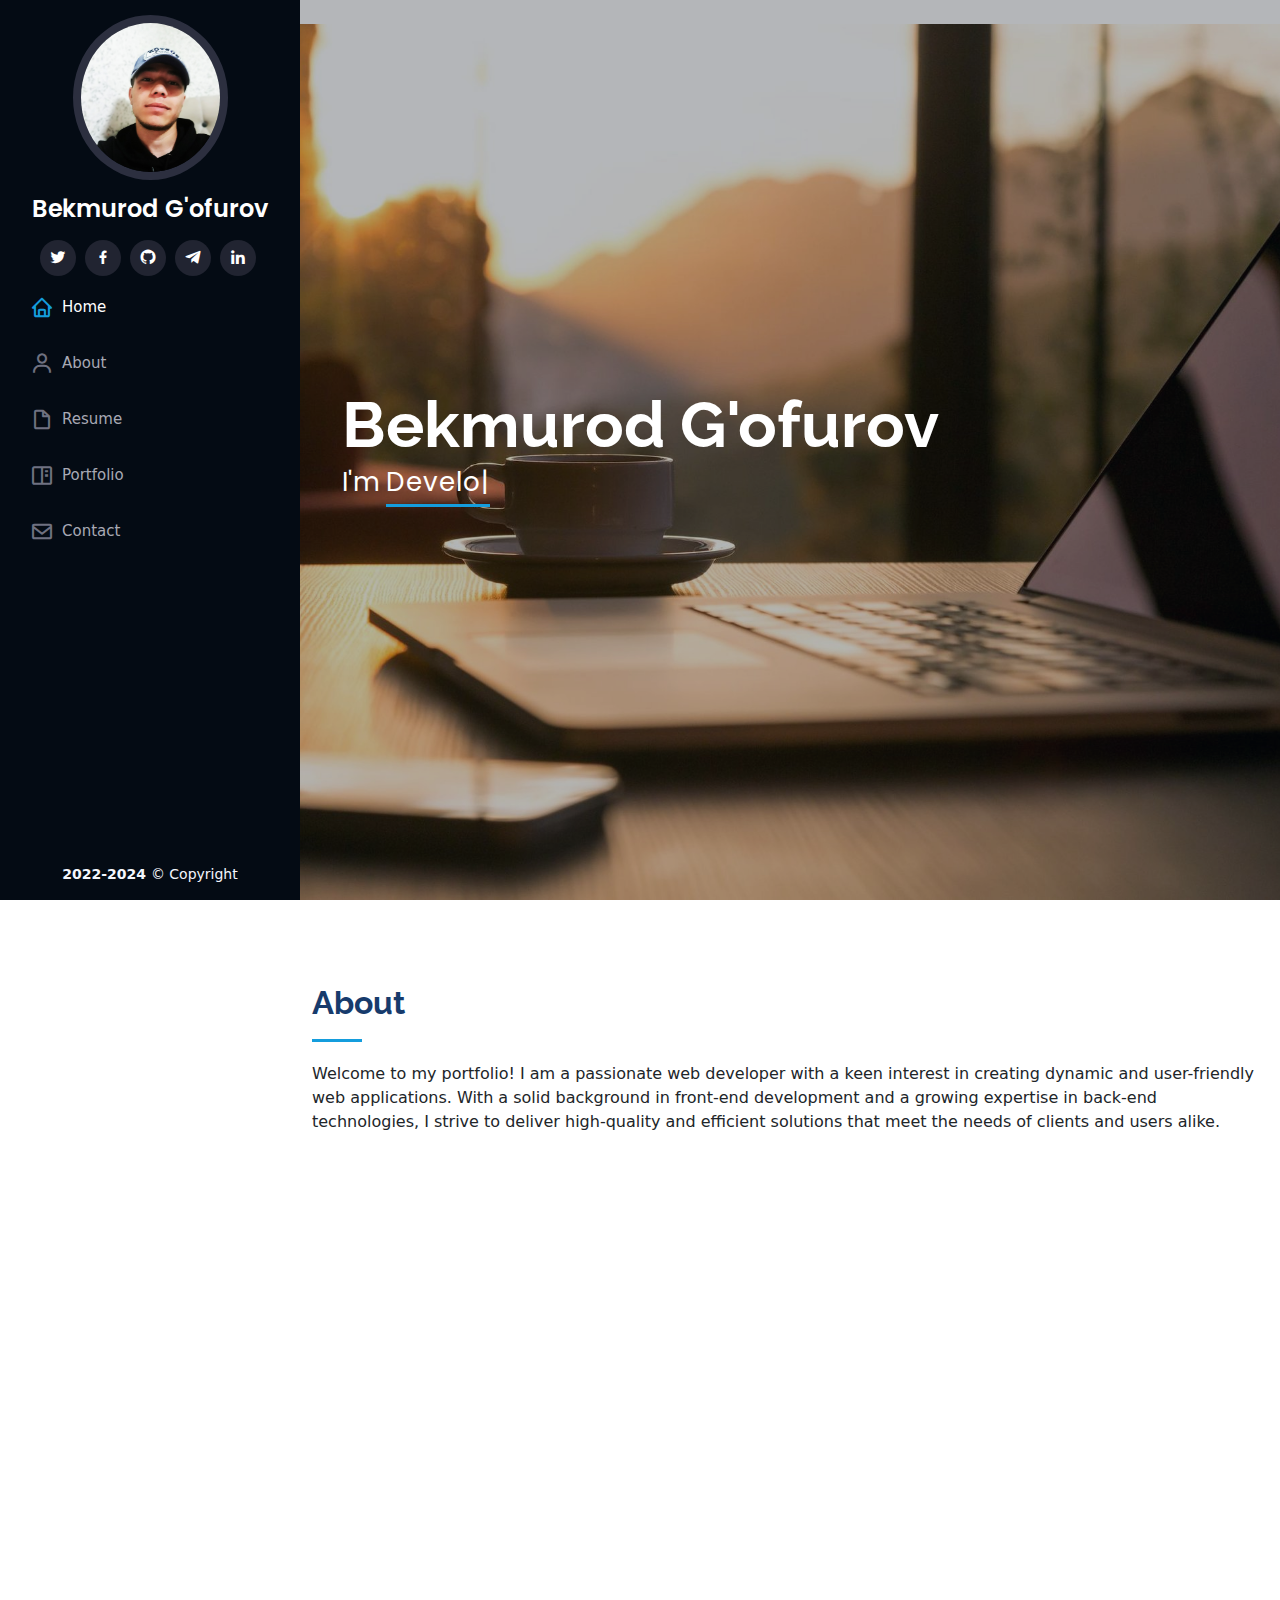
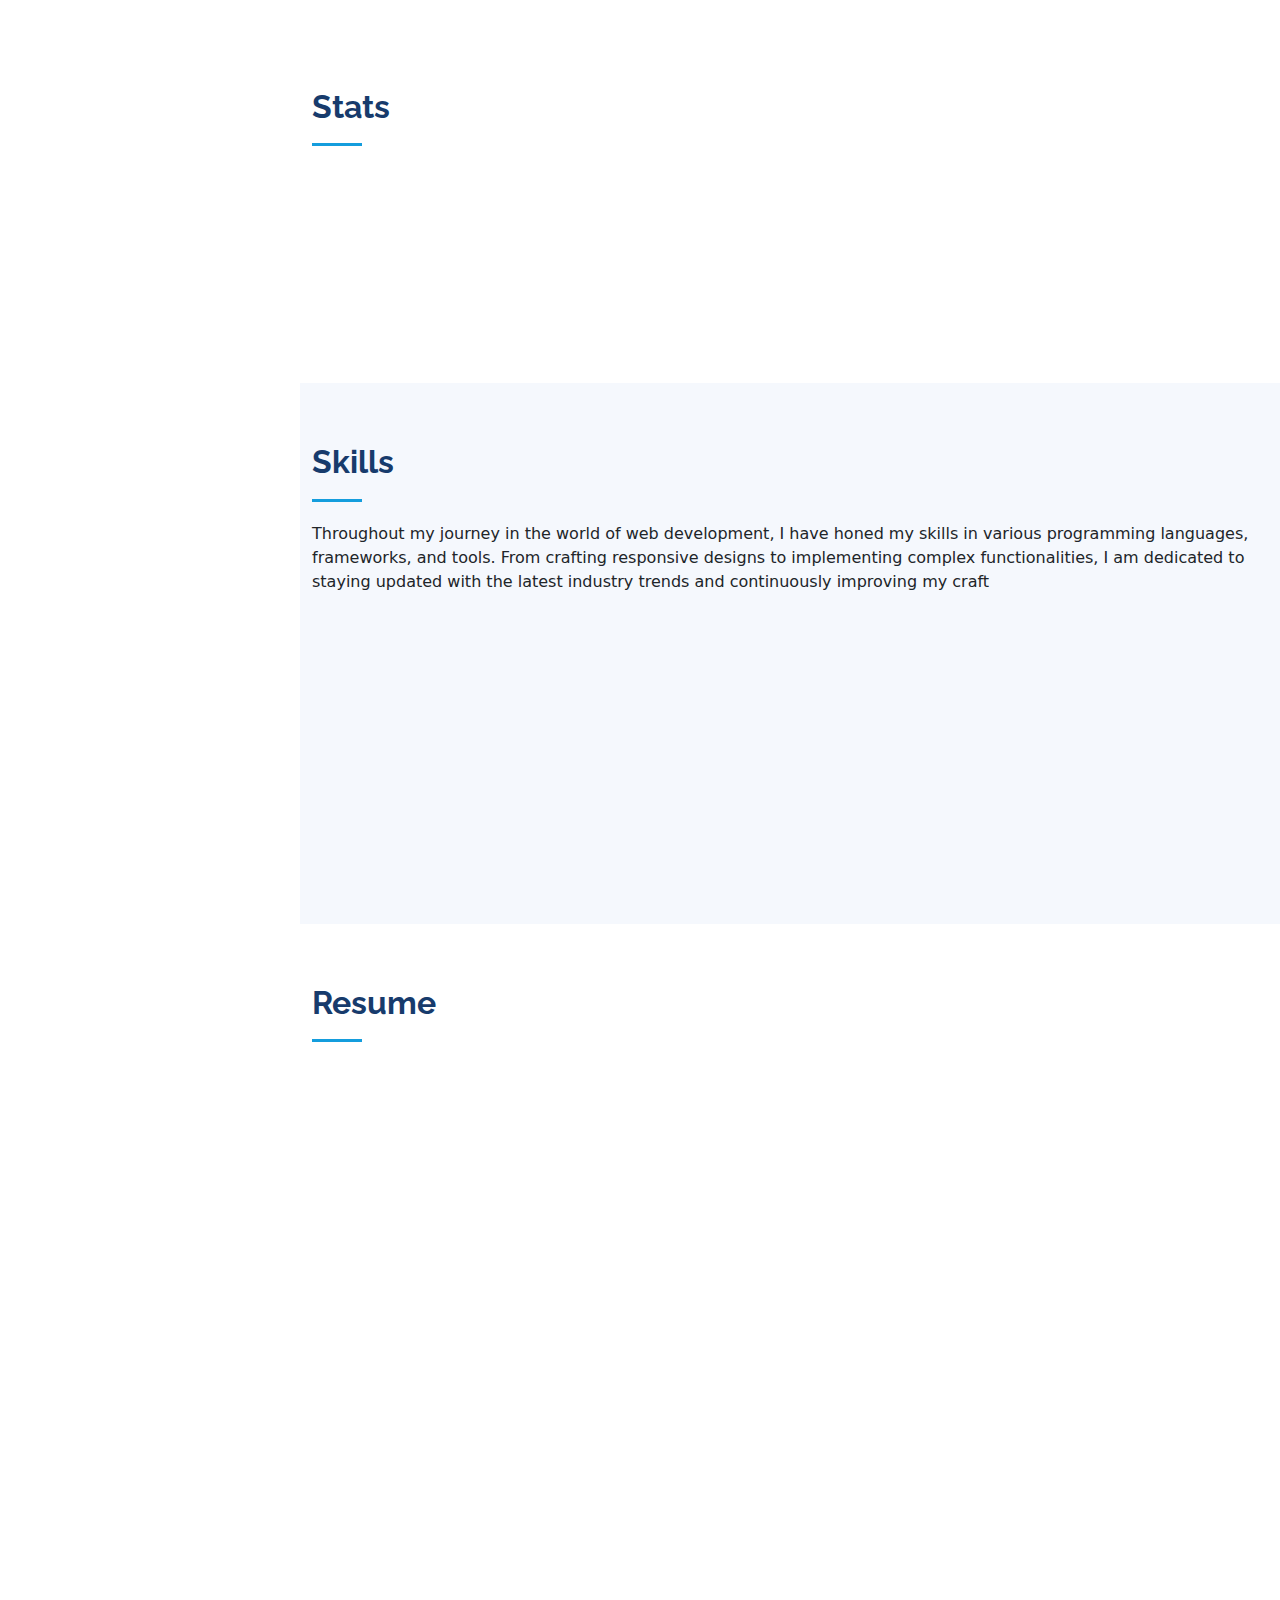
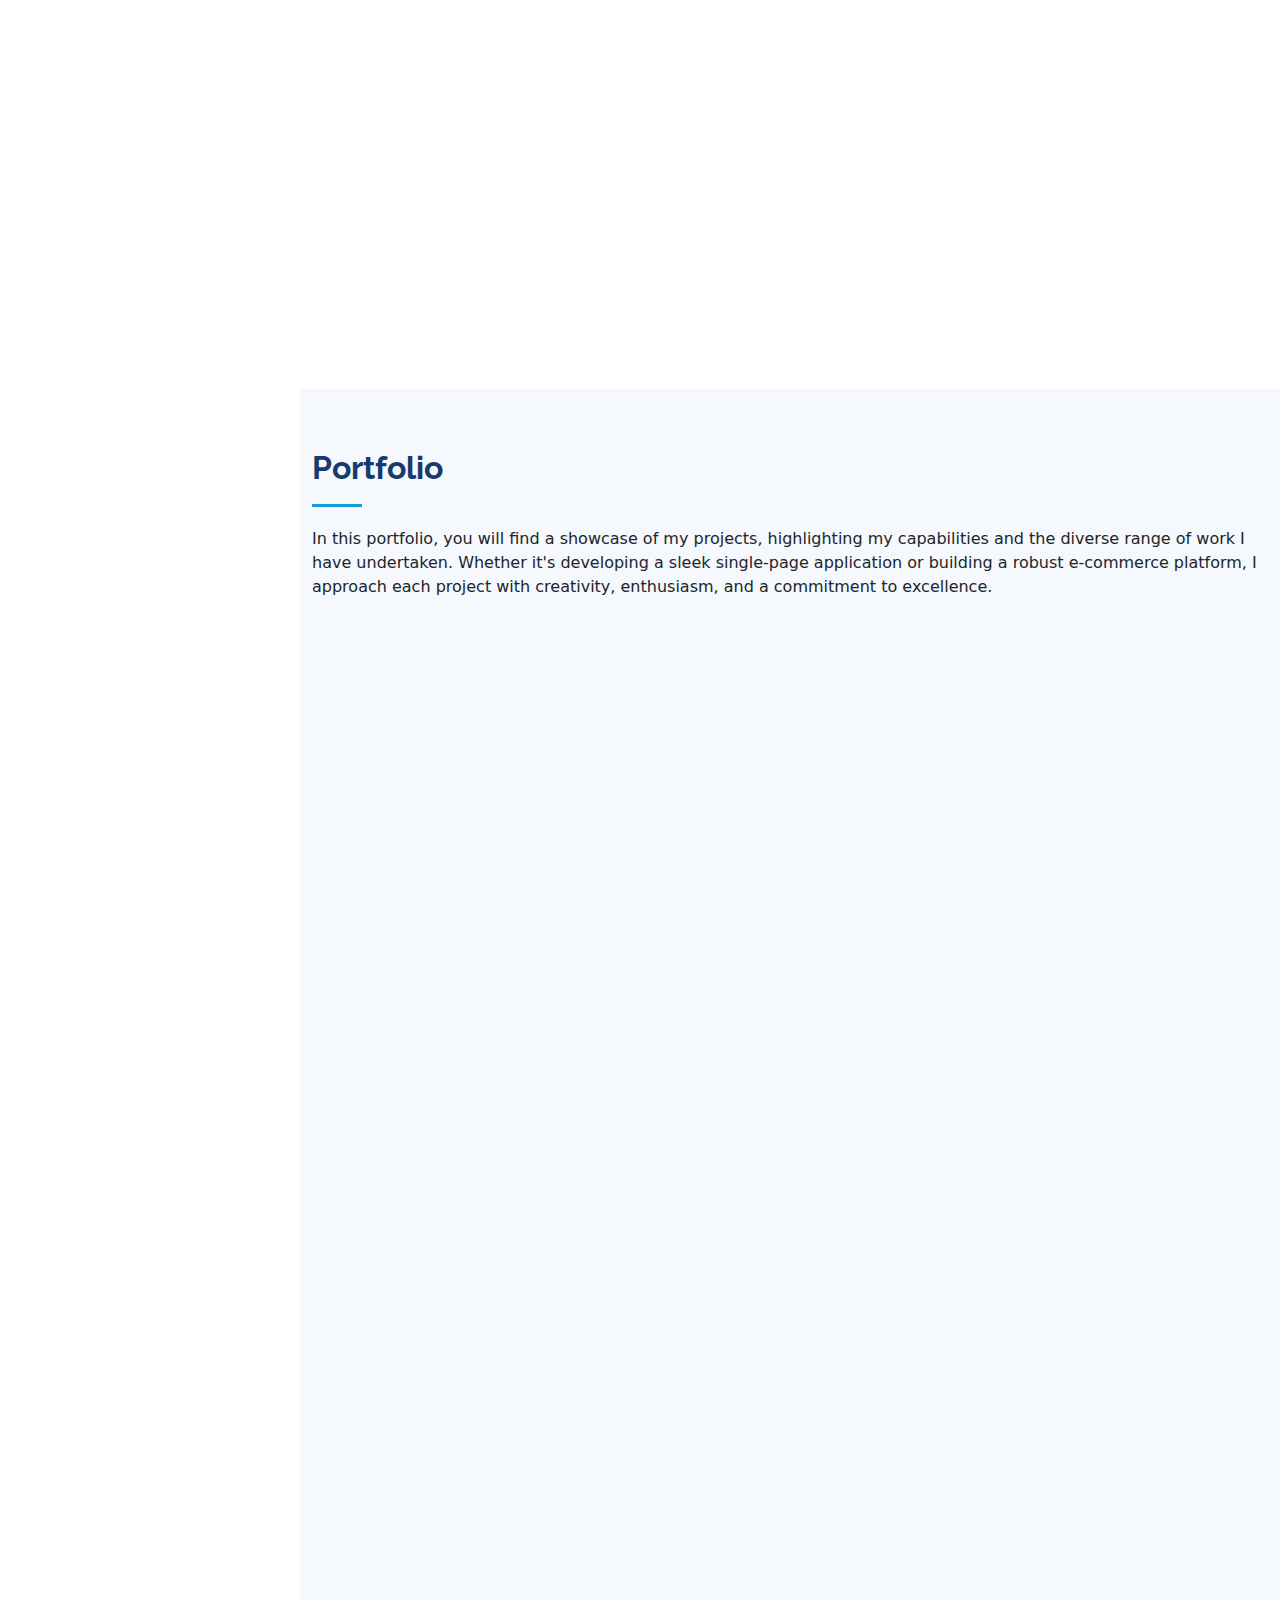
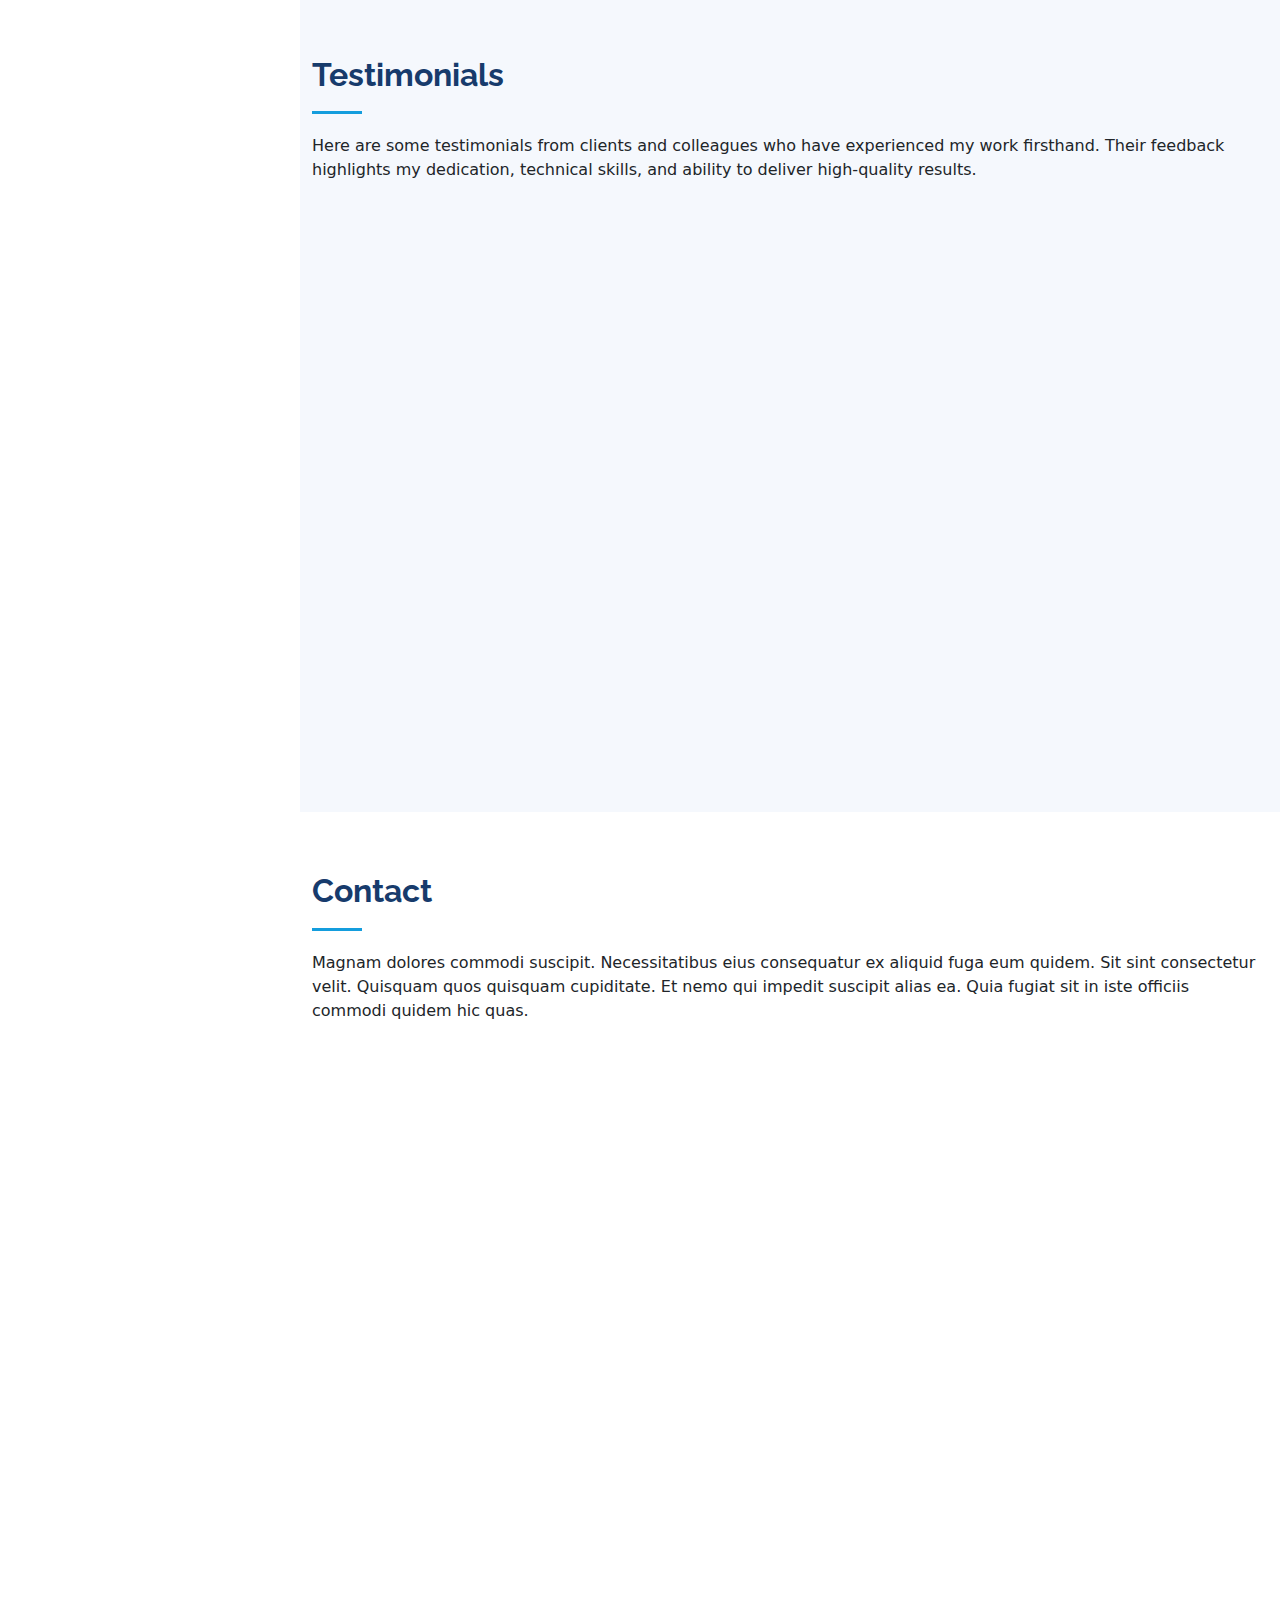
<file: index.html>
<!DOCTYPE html>
<html lang="en">

<head>
  <meta charset="utf-8" />
  <meta content="width=device-width, initial-scale=1.0" name="viewport" />

  <title>iPortfolio Bootstrap Template - Index</title>
  <meta content="" name="description" />
  <meta content="" name="keywords" />
gti
  <!-- Favicons -->
  <link href="assets/img/favicon.png" rel="icon" />
  <link href="assets/img/apple-touch-icon.png" rel="apple-touch-icon" />

  <!-- Google Fonts -->
  <link
    href="https://fonts.googleapis.com/css?family=Open+Sans:300,300i,400,400i,600,600i,700,700i|Raleway:300,300i,400,400i,500,500i,600,600i,700,700i|Poppins:300,300i,400,400i,500,500i,600,600i,700,700i"
    rel="stylesheet" />

  <!-- Vendor CSS Files -->
  <link href="assets/vendor/aos/aos.css" rel="stylesheet" />
  <link href="assets/vendor/bootstrap/css/bootstrap.min.css" rel="stylesheet" />
  <link href="assets/vendor/bootstrap-icons/bootstrap-icons.css" rel="stylesheet" />
  <link href="assets/vendor/boxicons/css/boxicons.min.css" rel="stylesheet" />
  <link href="assets/vendor/glightbox/css/glightbox.min.css" rel="stylesheet" />
  <link href="assets/vendor/swiper/swiper-bundle.min.css" rel="stylesheet" />

  <!-- Template Main CSS File -->
  <link href="assets/css/style.css" rel="stylesheet" />

  <!--  Bootstrap CSS link  -->
  <link href="https://cdn.jsdelivr.net/npm/bootstrap@5.3.3/dist/css/bootstrap.min.css" rel="stylesheet">
  <!-- =======================================================
  * Template Name: iPortfolio
  * Template URL: https://bootstrapmade.com/iportfolio-bootstrap-portfolio-websites-template/
  * Updated: Mar 17 2024 with Bootstrap v5.3.3
  * Author: BootstrapMade.com
  * License: https://bootstrapmade.com/license/
  ======================================================== -->
</head>

<body>
  <!-- ======= Mobile nav toggle button ======= -->
  <i class="bi bi-list mobile-nav-toggle d-xl-none"></i>

  <!-- ======= Header ======= -->
  <header id="header">
    <div class="d-flex flex-column">
      <div class="profile">
        <img src="assets/img/profile-main.jpg" alt="profile" class="profile-img rounded-circle" width="154px" />
        <h1 class="text-light"><a href="index.html">Bekmurod G'ofurov</a></h1>
        <div class="social-links mt-3 text-center">
          <a href="https://x.com/BekmurodGofurov" class="twitter"><i class="bx bxl-twitter"></i></a>
          <a href="https://www.facebook.com/bekmurod.dev/" class="facebook"><i class="bx bxl-facebook"></i></a>
          <a href="https://github.com/BekmurodGofurov" class="instagram"><i class="bx bxl-github"></i></a>
          <a href="https://t.me/Bekmurod_Gofurov" class="google-plus"><i class="bx bxl-telegram"></i></a>
          <a href="https://www.linkedin.com/in/bekmurod-gofurov/" class="linkedin"><i class="bx bxl-linkedin"></i></a>
        </div>
      </div>

      <nav id="navbar" class="nav-menu navbar">
        <ul>
          <li>
            <a href="#hero" class="nav-link scrollto active"><i class="bx bx-home"></i> <span>Home</span></a>
          </li>
          <li>
            <a href="#about" class="nav-link scrollto"><i class="bx bx-user"></i> <span>About</span></a>
          </li>
          <li>
            <a href="#resume" class="nav-link scrollto"><i class="bx bx-file-blank"></i> <span>Resume</span></a>
          </li>
          <li>
            <a href="#portfolio" class="nav-link scrollto"><i class="bx bx-book-content"></i> <span>Portfolio</span></a>
          </li>
          <!-- <li>
              <a href="#services" class="nav-link scrollto"
                ><i class="bx bx-server"></i> <span>Services</span></a
              >
            </li> -->
          <li>
            <a href="#contact" class="nav-link scrollto"><i class="bx bx-envelope"></i> <span>Contact</span></a>
          </li>
        </ul>
      </nav>
      <!-- .nav-menu -->
    </div>
  </header>
  <!-- End Header -->

  <!-- ======= Hero Section ======= -->
  <section id="hero" class="d-flex flex-column justify-content-center align-items-center">
    <div class="hero-container" data-aos="fade-in">
      <h1>Bekmurod G'ofurov</h1>
      <p>
        I'm
        <span class="typed" data-typed-items="Developer, Freelancer"></span>
      </p>
    </div>
  </section>
  <!-- End Hero -->

  <main id="main">
    <!-- ======= About Section ======= -->
    <section id="about" class="about">
      <div class="container">
        <div class="section-title">
          <h2>About</h2>
          <p>
            Welcome to my portfolio! I am a passionate web developer with a keen interest in creating dynamic and
            user-friendly web applications. With a solid background in front-end development and a growing expertise in
            back-end technologies, I strive to deliver high-quality and efficient solutions that meet the needs of
            clients and users alike.
          </p>
        </div>

        <div class="row">
          <div class="col-lg-4" data-aos="fade-right">
            <img src="assets/img/about_photo.jpg" alt="about photo" class="img-fluid" alt="" />
          </div>
          <div class="col-lg-8 pt-4 pt-lg-0 content" data-aos="fade-left">
            <h3>Telegram bot Creater &amp; Web Developer.</h3>
            <p class="fst-italic" style="margin-top: 28px !important;">
              I grew up in a small village and have been passionate about creating websites since a young age. My
              interest in web development has only grown over the years, and I have also developed a keen interest in
              creating Telegram bots. This portfolio showcases my journey and the projects I have worked on.
            </p>
            <div class="row">
              <div class="col-lg-6">
                <ul>
                  <li>
                    <i class="bi bi-chevron-right"></i>
                    <strong>Birthday:</strong> <span>18 Avgust 2006</span>
                  </li>
                  <li>
                    <i class="bi bi-chevron-right"></i>
                    <strong>Website:</strong>
                    <span>www.bekmurod-dev.netlify.app</span>
                  </li>
                  <li>
                    <i class="bi bi-chevron-right"></i>
                    <strong>Phone:</strong> <span>+998 33 666 0818</span>
                  </li>
                  <li>
                    <i class="bi bi-chevron-right"></i>
                    <strong>City:</strong> <span>Andijon, UZ</span>
                  </li>
                </ul>
              </div>
              <div class="col-lg-6">
                <ul>
                  <li>
                    <i class="bi bi-chevron-right"></i> <strong>Age:</strong>
                    <span>18</span>
                  </li>
                  <li>
                    <i class="bi bi-chevron-right"></i>
                    <strong>Degree:</strong> <span>Junyor</span>
                  </li>
                  <li>
                    <i class="bi bi-chevron-right"></i>
                    <strong>Email:</strong>
                    <span>auth@bekmurod.dev.com</span>
                  </li>
                  <li>
                    <i class="bi bi-chevron-right"></i>
                    <strong>Freelance:</strong> <span>Available</span>
                  </li>
                </ul>
              </div>
            </div>
          </div>
        </div>
      </div>
    </section>
    <!-- End About Section -->

    <!-- ======= Facts Section ======= -->
    <section id="facts" class="facts">
      <div class="container">
        <div class="section-title">
          <h2>Stats</h2>
        </div>

        <div class="row no-gutters">
          <div class="col-lg-3 col-md-6 d-md-flex align-items-md-stretch" data-aos="fade-up">
            <div class="count-box">
              <i class="bi bi-emoji-smile"></i>
              <span data-purecounter-start="0" data-purecounter-end="5" data-purecounter-duration="1"
                class="purecounter"></span>
              <p><strong>Happy Clients</strong></p>
            </div>
          </div>

          <div class="col-lg-3 col-md-6 d-md-flex align-items-md-stretch" data-aos="fade-up" data-aos-delay="100">
            <div class="count-box">
              <i class="bi bi-journal-richtext"></i>
              <span data-purecounter-start="0" data-purecounter-end="15" data-purecounter-duration="1"
                class="purecounter"></span>
              <p><strong>Projects</strong></p>
            </div>
          </div>

          <div class="col-lg-3 col-md-6 d-md-flex align-items-md-stretch" data-aos="fade-up" data-aos-delay="200">
            <div class="count-box">
              <i class="bi bi-clock"></i>
              <span data-purecounter-start="0" data-purecounter-end="3" data-purecounter-duration="1"
                class="purecounter"></span>
              <p><strong>Years Of Experience</strong></p>
            </div>
          </div>

          <div class="col-lg-3 col-md-6 d-md-flex align-items-md-stretch" data-aos="fade-up" data-aos-delay="300">
            <div class="count-box">
              <i class="bi bi-stars"></i>
              <span data-purecounter-start="0" data-purecounter-end="4" data-purecounter-duration="1"
                class="purecounter"></span>
              <p><strong>Hard Workers</strong></p>
            </div>
          </div>
        </div>
      </div>
    </section>
    <!-- End Facts Section -->

    <!-- ======= Skills Section ======= -->
    <section id="skills" class="skills section-bg">
      <div class="container">
        <div class="section-title">
          <h2>Skills</h2>
          <p>
            Throughout my journey in the world of web development, I have honed my skills in various programming
            languages, frameworks, and tools. From crafting responsive designs to implementing complex functionalities,
            I am dedicated to staying updated with the latest industry trends and continuously improving my craft
          </p>
        </div>

        <div class="row skills-content">
          <div class="col-lg-6" data-aos="fade-up">
            <div class="progress">
              <span class="skill">HTML <i class="val">70%</i></span>
              <div class="progress-bar-wrap">
                <div class="progress-bar" role="progressbar" aria-valuenow="70" aria-valuemin="0" aria-valuemax="100">
                </div>
              </div>
            </div>

            <div class="progress">
              <span class="skill">CSS <i class="val">60%</i></span>
              <div class="progress-bar-wrap">
                <div class="progress-bar" role="progressbar" aria-valuenow="60" aria-valuemin="0" aria-valuemax="100">
                </div>
              </div>
            </div>

            <div class="progress">
              <span class="skill">JavaScript <i class="val">60%</i></span>
              <div class="progress-bar-wrap">
                <div class="progress-bar" role="progressbar" aria-valuenow="60" aria-valuemin="0" aria-valuemax="100">
                </div>
              </div>
            </div>
            <div class="progress">
              <span class="skill">Vue JS <i class="val">30%</i></span>
              <div class="progress-bar-wrap">
                <div class="progress-bar" role="progressbar" aria-valuenow="30" aria-valuemin="0" aria-valuemax="100">
                </div>
              </div>
            </div>
          </div>

          <div class="col-lg-6" data-aos="fade-up" data-aos-delay="100">
            <div class="progress">
              <span class="skill">Node JS <i class="val">40%</i></span>
              <div class="progress-bar-wrap">
                <div class="progress-bar" role="progressbar" aria-valuenow="40" aria-valuemin="0" aria-valuemax="100">
                </div>
              </div>
            </div>
            <div class="progress">
              <span class="skill">Python <i class="val">65%</i></span>
              <div class="progress-bar-wrap">
                <div class="progress-bar" role="progressbar" aria-valuenow="65" aria-valuemin="0" aria-valuemax="100">
                </div>
              </div>
            </div>

            <div class="progress">
              <span class="skill">SQLite <i class="val">50%</i></span>
              <div class="progress-bar-wrap">
                <div class="progress-bar" role="progressbar" aria-valuenow="50" aria-valuemin="0" aria-valuemax="100">
                </div>
              </div>
            </div>
          </div>
        </div>
      </div>
    </section>
    <!-- End Skills Section -->

    <!-- ======= Resume Section ======= -->
    <section id="resume" class="resume">
      <div class="container">
        <div class="section-title">
          <h2>Resume</h2>
        </div>

        <div class="row">
          <div class="col-lg-6" data-aos="fade-up">
            <h3 class="resume-title">Sumary</h3>
            <div class="resume-item pb-0">
              <h4>Bekmurod G'ofuorv</h4>
              <p>
                <em>Passionate web developer with a strong interest in creating websites and Telegram bots. Grew up in a
                  small village, where I developed my love for technology and programming. Experienced in front-end and
                  back-end development, eager to apply my skills in a dynamic work environment.</em>
              </p>
              <ul>
                <li>Izboskan, Andijon, UZ</li>
                <li>(+998) 33-666-0818</li>
                <li>auth@bekmurod-dev.com</li>
              </ul>
            </div>

            <h3 class="resume-title">Education</h3>
            <div class="resume-item">
              <h4>Frontend Online</h4>
              <h5>2020 - 2024</h5>
              <p><em>Saidbek Asrlonov, Farhodbek Dadajonov, Samard Bahridiov</em></p>
              <p>
                During the time I learned basics of Frontend developing by these people's video couses on the YouTube.
              </p>
            </div>
            <div class="resume-item">
              <h4>Telegram bot</h4>
              <h5>2023 - 2024</h5>
              <p><em>My friends and ChatGPT</em></p>
              <p>
                I learned Telegarm bot on my own but My friends helped me so many times. c
              </p>
            </div>
          </div>
          <div class="col-lg-6" data-aos="fade-up" data-aos-delay="100">
            <h3 class="resume-title">Professional Experience</h3>
            <div class="resume-item">
              <h4>Personal Portfolio</h4>
              <h5>2019 - Present</h5>
              <p><em>Experion, New York, NY </em></p>
              <ul>
                <li>
                  Designed and developed a single-page application to showcase my work and skills.
                </li>
                <li>
                  Utilized modern web technologies like React, Sass, and Webpack.
                </li>
              </ul>
            </div>
            <div class="resume-item">
              <h4>Telegram Bot Development</h4>
              <h5>2017 - 2018</h5>
              <p><em>Stepping Stone Advertising, New York, NY</em></p>
              <ul>
                <li>
                  Created various Telegram bots to automate tasks and provide services.
                </li>
                <li>
                  Managed up to 5 projects or tasks at a given time while
                  under pressure
                </li>
                <li>
                  Used Python, NodeJS, SQLite and the Telegram Bot API for development and deployment.
                </li>
              </ul>
            </div>
            <h3 class="resume-title">Languages:</h3>
            <div class="resume-item">
              <ul>
                <li>
                  <strong>Uzbek:</strong> Native
                </li>
                <li>
                  <strong>English:</strong> Intermediate
                </li>
              </ul>
            </div>
          </div>
        </div>
      </div>
    </section>
    <!-- End Resume Section -->

    <!-- ======= Portfolio Section ======= -->
    <section id="portfolio" class="portfolio section-bg">
      <div class="container">
        <div class="section-title">
          <h2>Portfolio</h2>
          <p>
            In this portfolio, you will find a showcase of my projects, highlighting my capabilities and the diverse
            range of work I have undertaken. Whether it's developing a sleek single-page application or building a
            robust e-commerce platform, I approach each project with creativity, enthusiasm, and a commitment to
            excellence.
          </p>
        </div>

        <div class="row" data-aos="fade-up">
          <div class="col-lg-12 d-flex justify-content-center">
            <ul id="portfolio-flters">
              <li data-filter="*" class="filter-active">All</li>
              <li data-filter=".filter-app">Web</li>
              <li data-filter=".filter-card">Bot</li>
              <li data-filter=".filter-web">App</li>
            </ul>
          </div>
        </div>

        <div class="row portfolio-container" data-aos="fade-up" data-aos-delay="100">
          <div class="col-lg-4 col-md-6 portfolio-item filter-app">
            <div class="portfolio-wrap">
              <img src="assets/img/portfolio/portfolio-1.jpg" class="img-fluid" alt="" />
              <div class="portfolio-links">
                <a href="assets/img/portfolio/portfolio-1.jpg" data-gallery="portfolioGallery"
                  class="portfolio-lightbox" title="App 1"><i class="bx bx-plus"></i></a>
                <a href="portfolio-details.html" title="More Details"><i class="bx bx-link"></i></a>
              </div>
            </div>
          </div>

          <div class="col-lg-4 col-md-6 portfolio-item filter-web">
            <div class="portfolio-wrap">
              <img src="assets/img/portfolio/portfolio-2.jpg" class="img-fluid" alt="" />
              <div class="portfolio-links">
                <a href="assets/img/portfolio/portfolio-2.jpg" data-gallery="portfolioGallery"
                  class="portfolio-lightbox" title="Web 3"><i class="bx bx-plus"></i></a>
                <a href="portfolio-details.html" title="More Details"><i class="bx bx-link"></i></a>
              </div>
            </div>
          </div>

          <div class="col-lg-4 col-md-6 portfolio-item filter-app">
            <div class="portfolio-wrap">
              <img src="assets/img/portfolio/portfolio-3.jpg" class="img-fluid" alt="" />
              <div class="portfolio-links">
                <a href="assets/img/portfolio/portfolio-3.jpg" data-gallery="portfolioGallery"
                  class="portfolio-lightbox" title="App 2"><i class="bx bx-plus"></i></a>
                <a href="portfolio-details.html" title="More Details"><i class="bx bx-link"></i></a>
              </div>
            </div>
          </div>

          <div class="col-lg-4 col-md-6 portfolio-item filter-card">
            <div class="portfolio-wrap">
              <img src="assets/img/portfolio/portfolio-4.jpg" class="img-fluid" alt="" />
              <div class="portfolio-links">
                <a href="assets/img/portfolio/portfolio-4.jpg" data-gallery="portfolioGallery"
                  class="portfolio-lightbox" title="Card 2"><i class="bx bx-plus"></i></a>
                <a href="portfolio-details.html" title="More Details"><i class="bx bx-link"></i></a>
              </div>
            </div>
          </div>

          <div class="col-lg-4 col-md-6 portfolio-item filter-web">
            <div class="portfolio-wrap">
              <img src="assets/img/portfolio/portfolio-5.jpg" class="img-fluid" alt="" />
              <div class="portfolio-links">
                <a href="assets/img/portfolio/portfolio-5.jpg" data-gallery="portfolioGallery"
                  class="portfolio-lightbox" title="Web 2"><i class="bx bx-plus"></i></a>
                <a href="portfolio-details.html" title="More Details"><i class="bx bx-link"></i></a>
              </div>
            </div>
          </div>

          <div class="col-lg-4 col-md-6 portfolio-item filter-app">
            <div class="portfolio-wrap">
              <img src="assets/img/portfolio/portfolio-6.jpg" class="img-fluid" alt="" />
              <div class="portfolio-links">
                <a href="assets/img/portfolio/portfolio-6.jpg" data-gallery="portfolioGallery"
                  class="portfolio-lightbox" title="App 3"><i class="bx bx-plus"></i></a>
                <a href="portfolio-details.html" title="More Details"><i class="bx bx-link"></i></a>
              </div>
            </div>
          </div>

          <div class="col-lg-4 col-md-6 portfolio-item filter-card">
            <div class="portfolio-wrap">
              <img src="assets/img/portfolio/portfolio-7.jpg" class="img-fluid" alt="" />
              <div class="portfolio-links">
                <a href="assets/img/portfolio/portfolio-7.jpg" data-gallery="portfolioGallery"
                  class="portfolio-lightbox" title="Card 1"><i class="bx bx-plus"></i></a>
                <a href="portfolio-details.html" title="More Details"><i class="bx bx-link"></i></a>
              </div>
            </div>
          </div>

          <div class="col-lg-4 col-md-6 portfolio-item filter-card">
            <div class="portfolio-wrap">
              <img src="assets/img/portfolio/portfolio-8.jpg" class="img-fluid" alt="" />
              <div class="portfolio-links">
                <a href="assets/img/portfolio/portfolio-8.jpg" data-gallery="portfolioGallery"
                  class="portfolio-lightbox" title="Card 3"><i class="bx bx-plus"></i></a>
                <a href="portfolio-details.html" title="More Details"><i class="bx bx-link"></i></a>
              </div>
            </div>
          </div>

          <div class="col-lg-4 col-md-6 portfolio-item filter-web">
            <div class="portfolio-wrap">
              <img src="assets/img/portfolio/portfolio-9.jpg" class="img-fluid" alt="" />
              <div class="portfolio-links">
                <a href="assets/img/portfolio/portfolio-9.jpg" data-gallery="portfolioGallery"
                  class="portfolio-lightbox" title="Web 3"><i class="bx bx-plus"></i></a>
                <a href="portfolio-details.html" title="More Details"><i class="bx bx-link"></i></a>
              </div>
            </div>
          </div>
        </div>
      </div>
    </section>
    <!-- End Portfolio Section -->

    <!-- ======= Services Section ======= -->
    <!-- <section id="services" class="services">
        <div class="container">
          <div class="section-title">
            <h2>Services</h2>
            <p>
              Magnam dolores commodi suscipit. Necessitatibus eius consequatur
              ex aliquid fuga eum quidem. Sit sint consectetur velit. Quisquam
              quos quisquam cupiditate. Et nemo qui impedit suscipit alias ea.
              Quia fugiat sit in iste officiis commodi quidem hic quas.
            </p>
          </div>

          <div class="row">
            <div class="col-lg-4 col-md-6 icon-box" data-aos="fade-up">
              <div class="icon"><i class="bi bi-briefcase"></i></div>
              <h4 class="title"><a href="">Lorem Ipsum</a></h4>
              <p class="description">
                Voluptatum deleniti atque corrupti quos dolores et quas
                molestias excepturi sint occaecati cupiditate non provident
              </p>
            </div>
            <div
              class="col-lg-4 col-md-6 icon-box"
              data-aos="fade-up"
              data-aos-delay="100"
            >
              <div class="icon"><i class="bi bi-card-checklist"></i></div>
              <h4 class="title"><a href="">Dolor Sitema</a></h4>
              <p class="description">
                Minim veniam, quis nostrud exercitation ullamco laboris nisi ut
                aliquip ex ea commodo consequat tarad limino ata
              </p>
            </div>
            <div
              class="col-lg-4 col-md-6 icon-box"
              data-aos="fade-up"
              data-aos-delay="200"
            >
              <div class="icon"><i class="bi bi-bar-chart"></i></div>
              <h4 class="title"><a href="">Sed ut perspiciatis</a></h4>
              <p class="description">
                Duis aute irure dolor in reprehenderit in voluptate velit esse
                cillum dolore eu fugiat nulla pariatur
              </p>
            </div>
            <div
              class="col-lg-4 col-md-6 icon-box"
              data-aos="fade-up"
              data-aos-delay="300"
            >
              <div class="icon"><i class="bi bi-binoculars"></i></div>
              <h4 class="title"><a href="">Magni Dolores</a></h4>
              <p class="description">
                Excepteur sint occaecat cupidatat non proident, sunt in culpa
                qui officia deserunt mollit anim id est laborum
              </p>
            </div>
            <div
              class="col-lg-4 col-md-6 icon-box"
              data-aos="fade-up"
              data-aos-delay="400"
            >
              <div class="icon"><i class="bi bi-brightness-high"></i></div>
              <h4 class="title"><a href="">Nemo Enim</a></h4>
              <p class="description">
                At vero eos et accusamus et iusto odio dignissimos ducimus qui
                blanditiis praesentium voluptatum deleniti atque
              </p>
            </div>
            <div
              class="col-lg-4 col-md-6 icon-box"
              data-aos="fade-up"
              data-aos-delay="500"
            >
              <div class="icon"><i class="bi bi-calendar4-week"></i></div>
              <h4 class="title"><a href="">Eiusmod Tempor</a></h4>
              <p class="description">
                Et harum quidem rerum facilis est et expedita distinctio. Nam
                libero tempore, cum soluta nobis est eligendi
              </p>
            </div>
          </div>
        </div>
      </section> -->
    <!-- End Services Section -->

    <!-- ======= Testimonials Section ======= -->
    <section id="testimonials" class="testimonials section-bg">
      <div class="container">
        <div class="section-title">
          <h2>Testimonials</h2>
          <p>
            Here are some testimonials from clients and colleagues who have experienced my work firsthand. Their
            feedback highlights my dedication, technical skills, and ability to deliver high-quality results.
          </p>
        </div>

        <div class="testimonials-slider swiper" data-aos="fade-up" data-aos-delay="100">
          <div class="swiper-wrapper">
            <div class="swiper-slide">
              <div class="testimonial-item" data-aos="fade-up">
                <p>
                  <i class="bx bxs-quote-alt-left quote-icon-left"></i>
                  Working with he has been an absolute pleasure. His attention to detail and dedication to delivering
                  high-quality work is unmatched. Our website's performance and user engagement have significantly
                  improved since he took over the development.
                  <i class="bx bxs-quote-alt-right quote-icon-right"></i>
                </p>
                <img src="assets/img/testimonials/testimonials-1.jpg" class="testimonial-img" alt="" />
                <h3>Azizbek Qodirov</h3>
                <h4>AQ | Blog</h4>
              </div>
            </div>
            <!-- End testimonial item -->

            <div class="swiper-slide">
              <div class="testimonial-item" data-aos="fade-up" data-aos-delay="100">
                <p>
                  <i class="bx bxs-quote-alt-left quote-icon-left"></i>
                  He is an exceptional developer with a deep understanding of both front-end and back-end technologies.
                  His ability to quickly adapt to new challenges and deliver innovative solutions has been invaluable to
                  our team.
                  <i class="bx bxs-quote-alt-right quote-icon-right"></i>
                </p>
                <img src="assets/img/testimonials/testimonials-2.jpg" class="testimonial-img" alt="" />
                <h3>Jaloliddin Kozimov</h3>
                <h4>ProStudio</h4>
              </div>
            </div>
            <!-- End testimonial item -->

            <div class="swiper-slide">
              <div class="testimonial-item" data-aos="fade-up" data-aos-delay="200">
                <p>
                  <i class="bx bxs-quote-alt-left quote-icon-left"></i>
                  I had the opportunity to collaborate with he on several projects, and his creativity and technical
                  skills always impressed me. He is a proactive problem-solver who consistently goes above and beyond to
                  meet project goals.
                  <i class="bx bxs-quote-alt-right quote-icon-right"></i>
                </p>
                <img src="assets/img/testimonials/testimonials-3.jpg" class="testimonial-img" alt="" />
                <h3>Salohiddin Xasanov</h3>
                <h4>_SX_</h4>
              </div>
            </div>
            <!-- End testimonial item -->

            <div class="swiper-slide">
              <div class="testimonial-item" data-aos="fade-up" data-aos-delay="400">
                <p>
                  <i class="bx bxs-quote-alt-left quote-icon-left"></i>
                  He developed a custom Telegram bot for our business, and it has greatly streamlined our operations.
                  His expertise and professionalism made the entire process smooth and efficient. I highly recommend his
                  services.
                  <i class="bx bxs-quote-alt-right quote-icon-right"></i>
                </p>
                <img src="assets/img/testimonials/testimonials-5.jpg" class="testimonial-img" alt="" />
                <h3>Shohrux Shokirjonov</h3>
                <h4>PUBG UC</h4>
              </div>
            </div>
            <!-- End testimonial item -->
          </div>
          <div class="swiper-pagination"></div>
        </div>
      </div>
    </section>
    <!-- End Testimonials Section -->

    <!-- ======= Contact Section ======= -->
    <section id="contact" class="contact">
      <div class="container">
        <div class="section-title">
          <h2>Contact</h2>
          <p>
            Magnam dolores commodi suscipit. Necessitatibus eius consequatur
            ex aliquid fuga eum quidem. Sit sint consectetur velit. Quisquam
            quos quisquam cupiditate. Et nemo qui impedit suscipit alias ea.
            Quia fugiat sit in iste officiis commodi quidem hic quas.
          </p>
        </div>

        <div class="row" data-aos="fade-in">
          <div class="col-lg-5 d-flex align-items-stretch">
            <div class="info">
              <div class="email">
                <i class="bi bi-envelope"></i>
                <h4>Email:</h4>
                <p>auth@bekmurod.dev.com</p>
              </div>

              <div class="phone">
                <i class="bi bi-phone"></i>
                <h4>Call:</h4>
                <p>+998 33 666 0818</p>
              </div>

              <div class="media mt-1">
                <h4 class="media-h4">Media:</h4>
                <div class="links">
                  <a href="https://x.com/BekmurodGofurov"><i class="bx bxl-twitter"></i></a>
                  <a href="https://www.facebook.com/bekmurod.dev/"><i class="bx bxl-facebook"></i></a>
                  <a href="https://www.facebook.com/bekmurod.dev/"><i class="bx bxl-instagram"></i></a>
                  <a href="https://www.facebook.com/bekmurod.dev/"><i class="bx bxl-pinterest"></i></a>
                  <a href="https://www.facebook.com/bekmurod.dev/"><i class="bx bxl-youtube"></i></a>
                  <a href="https://www.facebook.com/bekmurod.dev/"><i class="bx bxl-discord"></i></a>
                  <a href="https://github.com/BekmurodGofurov"><i class="bx bxl-github"></i></a>
                  <a href="https://t.me/Bekmurod_Gofurov"><i class="bx bxl-telegram"></i></a>
                  <a href="https://www.linkedin.com/in/bekmurod-gofurov/"><i class="bx bxl-linkedin"></i></a>
                  <a href="https://www.linkedin.com/in/bekmurod-gofurov/"><i class="bx bxl-upwork"></i></a>
                </div>
              </div>
            </div>
          </div> 

          <div class="col-lg-7 mt-5 mt-lg-0 d-flex align-items-stretch">
            <form action="forms/contact.php" method="post" role="form" class="php-email-form">
              <div class="row">
                <div class="form-group col-md-6">
                  <label for="name">Your Name</label>
                  <input type="text" name="name" class="form-control" id="name" required />
                </div>
                <div class="form-group col-md-6">
                  <label for="name">Your Email</label>
                  <input type="email" class="form-control" name="email" id="email" required />
                </div>
              </div>
              <div class="form-group">
                <label for="name">Subject</label>
                <input type="text" class="form-control" name="subject" id="subject" required />
              </div>
              <div class="form-group">
                <label for="name">Message</label>
                <textarea class="form-control" name="message" rows="10" required></textarea>
              </div>
              <div class="my-3">
                <div class="loading">Loading</div>
                <div class="error-message"></div>
                <div class="sent-message">
                  Your message has been sent. Thank you!
                </div>
              </div>
              <div class="text-center">
                <button type="submit">Send Message</button>
              </div>
            </form>
          </div>
        </div>
      </div>
    </section>
    <!-- End Contact Section -->
  </main>
  <!-- End #main -->

  <!-- ======= Footer ======= -->
  <footer id="footer">
    <div class="container">
      <div class="copyright">
        <strong><span>2022-2024 </span></strong>&copy; Copyright
      </div>
      <!-- <div class="credits"> -->
      <!-- All the links in the footer should remain intact. -->
      <!-- You can delete the links only if you purchased the pro version. -->
      <!-- Licensing information: https://bootstrapmade.com/license/ -->
      <!-- Purchase the pro version with working PHP/AJAX contact form: https://bootstrapmade.com/iportfolio-bootstrap-portfolio-websites-template/ -->
      <!-- Designed by <a href="https://bootstrapmade.com/">BootstrapMade</a> -->
    </div>
    </div>
  </footer>
  <!-- End  Footer -->

  <a href="#" class="back-to-top d-flex align-items-center justify-content-center"><i
      class="bi bi-arrow-up-short"></i></a>

  <!-- Vendor JS Files -->
  <script src="assets/vendor/purecounter/purecounter_vanilla.js"></script>
  <script src="assets/vendor/aos/aos.js"></script>
  <script src="assets/vendor/bootstrap/js/bootstrap.bundle.min.js"></script>
  <script src="assets/vendor/glightbox/js/glightbox.min.js"></script>
  <script src="assets/vendor/isotope-layout/isotope.pkgd.min.js"></script>
  <script src="assets/vendor/swiper/swiper-bundle.min.js"></script>
  <script src="assets/vendor/typed.js/typed.umd.js"></script>
  <script src="assets/vendor/waypoints/noframework.waypoints.js"></script>
  <script src="assets/vendor/php-email-form/validate.js"></script>

  <!-- Template Main JS File -->
  <script src="assets/js/main.js"></script>
</body>

</html>
</file>
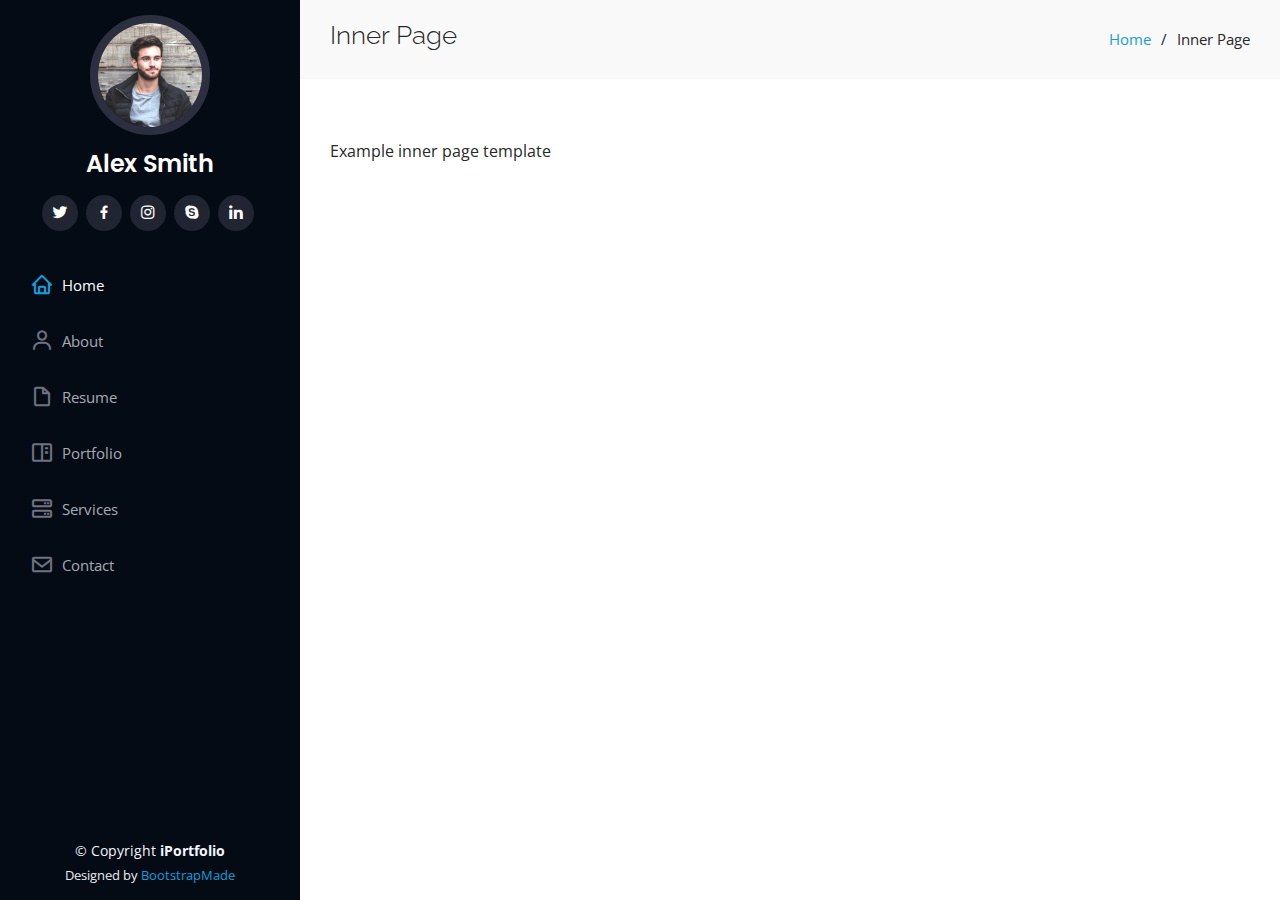
<file: inner-page.html>
<!DOCTYPE html>
<html lang="en">

<head>
  <meta charset="utf-8">
  <meta content="width=device-width, initial-scale=1.0" name="viewport">

  <title>Inner Page - iPortfolio Bootstrap Template</title>
  <meta content="" name="description">
  <meta content="" name="keywords">

  <!-- Favicons -->
  <link href="assets/img/favicon.png" rel="icon">
  <link href="assets/img/apple-touch-icon.png" rel="apple-touch-icon">

  <!-- Google Fonts -->
  <link href="https://fonts.googleapis.com/css?family=Open+Sans:300,300i,400,400i,600,600i,700,700i|Raleway:300,300i,400,400i,500,500i,600,600i,700,700i|Poppins:300,300i,400,400i,500,500i,600,600i,700,700i" rel="stylesheet">

  <!-- Vendor CSS Files -->
  <link href="assets/vendor/aos/aos.css" rel="stylesheet">
  <link href="assets/vendor/bootstrap/css/bootstrap.min.css" rel="stylesheet">
  <link href="assets/vendor/bootstrap-icons/bootstrap-icons.css" rel="stylesheet">
  <link href="assets/vendor/boxicons/css/boxicons.min.css" rel="stylesheet">
  <link href="assets/vendor/glightbox/css/glightbox.min.css" rel="stylesheet">
  <link href="assets/vendor/swiper/swiper-bundle.min.css" rel="stylesheet">

  <!-- Template Main CSS File -->
  <link href="assets/css/style.css" rel="stylesheet">

  <!-- =======================================================
  * Template Name: iPortfolio
  * Template URL: https://bootstrapmade.com/iportfolio-bootstrap-portfolio-websites-template/
  * Updated: Mar 17 2024 with Bootstrap v5.3.3
  * Author: BootstrapMade.com
  * License: https://bootstrapmade.com/license/
  ======================================================== -->
</head>

<body>

  <!-- ======= Mobile nav toggle button ======= -->
  <i class="bi bi-list mobile-nav-toggle d-xl-none"></i>

  <!-- ======= Header ======= -->
  <header id="header">
    <div class="d-flex flex-column">

      <div class="profile">
        <img src="assets/img/profile-img.jpg" alt="" class="img-fluid rounded-circle">
        <h1 class="text-light"><a href="index.html">Alex Smith</a></h1>
        <div class="social-links mt-3 text-center">
          <a href="#" class="twitter"><i class="bx bxl-twitter"></i></a>
          <a href="#" class="facebook"><i class="bx bxl-facebook"></i></a>
          <a href="#" class="instagram"><i class="bx bxl-instagram"></i></a>
          <a href="#" class="google-plus"><i class="bx bxl-skype"></i></a>
          <a href="#" class="linkedin"><i class="bx bxl-linkedin"></i></a>
        </div>
      </div>

      <nav id="navbar" class="nav-menu navbar">
        <ul>
          <li><a href="#hero" class="nav-link scrollto active"><i class="bx bx-home"></i> <span>Home</span></a></li>
          <li><a href="#about" class="nav-link scrollto"><i class="bx bx-user"></i> <span>About</span></a></li>
          <li><a href="#resume" class="nav-link scrollto"><i class="bx bx-file-blank"></i> <span>Resume</span></a></li>
          <li><a href="#portfolio" class="nav-link scrollto"><i class="bx bx-book-content"></i> <span>Portfolio</span></a></li>
          <li><a href="#services" class="nav-link scrollto"><i class="bx bx-server"></i> <span>Services</span></a></li>
          <li><a href="#contact" class="nav-link scrollto"><i class="bx bx-envelope"></i> <span>Contact</span></a></li>
        </ul>
      </nav><!-- .nav-menu -->
    </div>
  </header><!-- End Header -->

  <main id="main">

    <!-- ======= Breadcrumbs ======= -->
    <section class="breadcrumbs">
      <div class="container">

        <div class="d-flex justify-content-between align-items-center">
          <h2>Inner Page</h2>
          <ol>
            <li><a href="index.html">Home</a></li>
            <li>Inner Page</li>
          </ol>
        </div>

      </div>
    </section><!-- End Breadcrumbs -->

    <section class="inner-page">
      <div class="container">
        <p>
          Example inner page template
        </p>
      </div>
    </section>

  </main><!-- End #main -->

  <!-- ======= Footer ======= -->
  <footer id="footer">
    <div class="container">
      <div class="copyright">
        &copy; Copyright <strong><span>iPortfolio</span></strong>
      </div>
      <div class="credits">
        <!-- All the links in the footer should remain intact. -->
        <!-- You can delete the links only if you purchased the pro version. -->
        <!-- Licensing information: https://bootstrapmade.com/license/ -->
        <!-- Purchase the pro version with working PHP/AJAX contact form: https://bootstrapmade.com/iportfolio-bootstrap-portfolio-websites-template/ -->
        Designed by <a href="https://bootstrapmade.com/">BootstrapMade</a>
      </div>
    </div>
  </footer><!-- End  Footer -->

  <a href="#" class="back-to-top d-flex align-items-center justify-content-center"><i class="bi bi-arrow-up-short"></i></a>

  <!-- Vendor JS Files -->
  <script src="assets/vendor/purecounter/purecounter_vanilla.js"></script>
  <script src="assets/vendor/aos/aos.js"></script>
  <script src="assets/vendor/bootstrap/js/bootstrap.bundle.min.js"></script>
  <script src="assets/vendor/glightbox/js/glightbox.min.js"></script>
  <script src="assets/vendor/isotope-layout/isotope.pkgd.min.js"></script>
  <script src="assets/vendor/swiper/swiper-bundle.min.js"></script>
  <script src="assets/vendor/typed.js/typed.umd.js"></script>
  <script src="assets/vendor/waypoints/noframework.waypoints.js"></script>
  <script src="assets/vendor/php-email-form/validate.js"></script>

  <!-- Template Main JS File -->
  <script src="assets/js/main.js"></script>

</body>

</html>
</file>
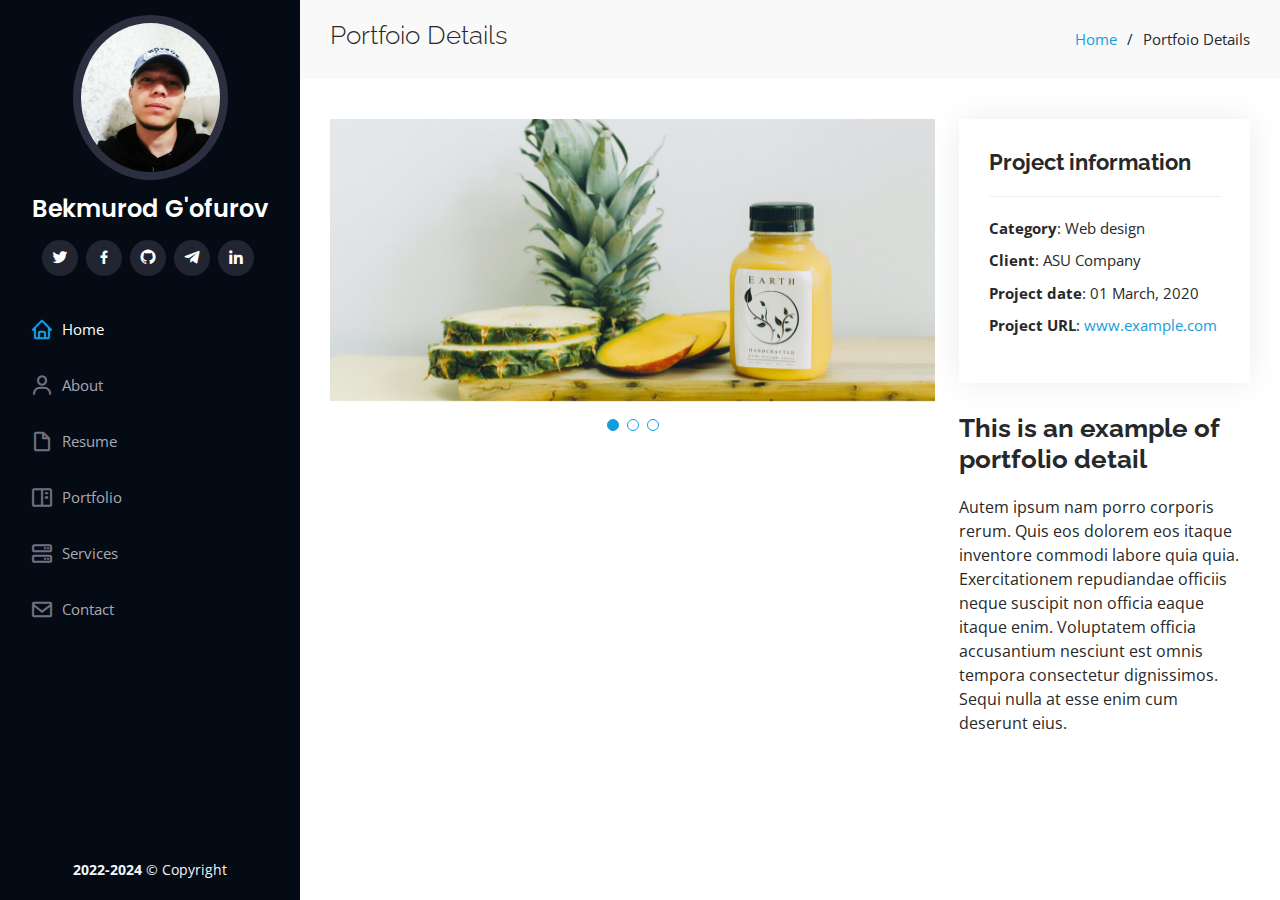
<file: portfolio-details.html>
<!DOCTYPE html>
<html lang="en">

<head>
  <meta charset="utf-8">
  <meta content="width=device-width, initial-scale=1.0" name="viewport">

  <title>Portfolio Details - iPortfolio Bootstrap Template</title>
  <meta content="" name="description">
  <meta content="" name="keywords">

  <!-- Favicons -->
  <link href="assets/img/favicon.png" rel="icon">
  <link href="assets/img/apple-touch-icon.png" rel="apple-touch-icon">

  <!-- Google Fonts -->
  <link href="https://fonts.googleapis.com/css?family=Open+Sans:300,300i,400,400i,600,600i,700,700i|Raleway:300,300i,400,400i,500,500i,600,600i,700,700i|Poppins:300,300i,400,400i,500,500i,600,600i,700,700i" rel="stylesheet">

  <!-- Vendor CSS Files -->
  <link href="assets/vendor/aos/aos.css" rel="stylesheet">
  <link href="assets/vendor/bootstrap/css/bootstrap.min.css" rel="stylesheet">
  <link href="assets/vendor/bootstrap-icons/bootstrap-icons.css" rel="stylesheet">
  <link href="assets/vendor/boxicons/css/boxicons.min.css" rel="stylesheet">
  <link href="assets/vendor/glightbox/css/glightbox.min.css" rel="stylesheet">
  <link href="assets/vendor/swiper/swiper-bundle.min.css" rel="stylesheet">

  <!-- Template Main CSS File -->
  <link href="assets/css/style.css" rel="stylesheet">

  <!-- =======================================================
  * Template Name: iPortfolio
  * Template URL: https://bootstrapmade.com/iportfolio-bootstrap-portfolio-websites-template/
  * Updated: Mar 17 2024 with Bootstrap v5.3.3
  * Author: BootstrapMade.com
  * License: https://bootstrapmade.com/license/
  ======================================================== -->
</head>

<body>

  <!-- ======= Mobile nav toggle button ======= -->
  <i class="bi bi-list mobile-nav-toggle d-xl-none"></i>

  <!-- ======= Header ======= -->
  <header id="header">
    <div class="d-flex flex-column">

      <div class="profile">
        <img src="assets/img/profile-main.jpg" alt="profile" class="profile-img rounded-circle" width="154px" />
        <h1 class="text-light"><a href="index.html">Bekmurod G'ofurov</a></h1>
        <div class="social-links mt-3 text-center">
          <a href="https://x.com/BekmurodGofurov" class="twitter"><i class="bx bxl-twitter"></i></a>
          <a href="https://www.facebook.com/bekmurod.dev/" class="facebook"><i class="bx bxl-facebook"></i></a>
          <a href="https://github.com/BekmurodGofurov" class="instagram"><i class="bx bxl-github"></i></a>
          <a href="https://t.me/Bekmurod_Gofurov" class="google-plus"><i class="bx bxl-telegram"></i></a>
          <a href="https://www.linkedin.com/in/bekmurod-gofurov/" class="linkedin"><i class="bx bxl-linkedin"></i></a>
        </div>
      </div>

      <nav id="navbar" class="nav-menu navbar">
        <ul>
          <li><a href="#hero" class="nav-link scrollto active"><i class="bx bx-home"></i> <span>Home</span></a></li>
          <li><a href="#about" class="nav-link scrollto"><i class="bx bx-user"></i> <span>About</span></a></li>
          <li><a href="#resume" class="nav-link scrollto"><i class="bx bx-file-blank"></i> <span>Resume</span></a></li>
          <li><a href="#portfolio" class="nav-link scrollto"><i class="bx bx-book-content"></i> <span>Portfolio</span></a></li>
          <li><a href="#services" class="nav-link scrollto"><i class="bx bx-server"></i> <span>Services</span></a></li>
          <li><a href="#contact" class="nav-link scrollto"><i class="bx bx-envelope"></i> <span>Contact</span></a></li>
        </ul>
      </nav><!-- .nav-menu -->
    </div>
  </header><!-- End Header -->

  <main id="main">

    <!-- ======= Breadcrumbs ======= -->
    <section id="breadcrumbs" class="breadcrumbs">
      <div class="container">

        <div class="d-flex justify-content-between align-items-center">
          <h2>Portfoio Details</h2>
          <ol>
            <li><a href="index.html">Home</a></li>
            <li>Portfoio Details</li>
          </ol>
        </div>

      </div>
    </section><!-- End Breadcrumbs -->

    <!-- ======= Portfolio Details Section ======= -->
    <section id="portfolio-details" class="portfolio-details">
      <div class="container">

        <div class="row gy-4">

          <div class="col-lg-8">
            <div class="portfolio-details-slider swiper">
              <div class="swiper-wrapper align-items-center">

                <div class="swiper-slide">
                  <img src="assets/img/portfolio/portfolio-details-1.jpg" alt="">
                </div>

                <div class="swiper-slide">
                  <img src="assets/img/portfolio/portfolio-details-2.jpg" alt="">
                </div>

                <div class="swiper-slide">
                  <img src="assets/img/portfolio/portfolio-details-3.jpg" alt="">
                </div>

              </div>
              <div class="swiper-pagination"></div>
            </div>
          </div>

          <div class="col-lg-4">
            <div class="portfolio-info">
              <h3>Project information</h3>
              <ul>
                <li><strong>Category</strong>: Web design</li>
                <li><strong>Client</strong>: ASU Company</li>
                <li><strong>Project date</strong>: 01 March, 2020</li>
                <li><strong>Project URL</strong>: <a href="#">www.example.com</a></li>
              </ul>
            </div>
            <div class="portfolio-description">
              <h2>This is an example of portfolio detail</h2>
              <p>
                Autem ipsum nam porro corporis rerum. Quis eos dolorem eos itaque inventore commodi labore quia quia. Exercitationem repudiandae officiis neque suscipit non officia eaque itaque enim. Voluptatem officia accusantium nesciunt est omnis tempora consectetur dignissimos. Sequi nulla at esse enim cum deserunt eius.
              </p>
            </div>
          </div>

        </div>

      </div>
    </section><!-- End Portfolio Details Section -->

  </main><!-- End #main -->

  <!-- ======= Footer ======= -->
  <footer id="footer">
    <div class="container">
      <div class="copyright">
        <strong><span>2022-2024 </span></strong>&copy; Copyright
      </div>
      <div class="credits">
        <!-- All the links in the footer should remain intact. -->
        <!-- You can delete the links only if you purchased the pro version. -->
        <!-- Licensing information: https://bootstrapmade.com/license/ -->
        <!-- Purchase the pro version with working PHP/AJAX contact form: https://bootstrapmade.com/iportfolio-bootstrap-portfolio-websites-template/ -->
      </div>
    </div>
  </footer><!-- End  Footer -->

  <a href="#" class="back-to-top d-flex align-items-center justify-content-center"><i class="bi bi-arrow-up-short"></i></a>

  <!-- Vendor JS Files -->
  <script src="assets/vendor/purecounter/purecounter_vanilla.js"></script>
  <script src="assets/vendor/aos/aos.js"></script>
  <script src="assets/vendor/bootstrap/js/bootstrap.bundle.min.js"></script>
  <script src="assets/vendor/glightbox/js/glightbox.min.js"></script>
  <script src="assets/vendor/isotope-layout/isotope.pkgd.min.js"></script>
  <script src="assets/vendor/swiper/swiper-bundle.min.js"></script>
  <script src="assets/vendor/typed.js/typed.umd.js"></script>
  <script src="assets/vendor/waypoints/noframework.waypoints.js"></script>
  <script src="assets/vendor/php-email-form/validate.js"></script>

  <!-- Template Main JS File -->
  <script src="assets/js/main.js"></script>

</body>

</html>
</file>
<file: assets/css/style.css>
/**
* Template Name: iPortfolio
* Template URL: https://bootstrapmade.com/iportfolio-bootstrap-portfolio-websites-template/
* Updated: Mar 17 2024 with Bootstrap v5.3.3
* Author: BootstrapMade.com
* License: https://bootstrapmade.com/license/
*/

/*--------------------------------------------------------------
# General
--------------------------------------------------------------*/
body {
  font-family: "Open Sans", sans-serif;
  color: #272829;
}

a {
  color: #149ddd;
  text-decoration: none;
}

a:hover {
  color: #37b3ed;
  text-decoration: none;
}

h1,
h2,
h3,
h4,
h5,
h6 {
  font-family: "Raleway", sans-serif;
}

/* my own code */

.profile-img {
  width: 155px !important;
} 

.media {
  margin-top: 100px !important;
}

.media .media-h4 {
  margin-left: 135px !important;
  margin-bottom: 25px !important;
  border-bottom: 2px solid #149ddd;
  width: 70px !important;
  padding: 0 !important;
}
      
.media a i {
  margin-left: 20px;
  margin-bottom: 20px;
}

.media a i:hover {
  margin-left: 20px;
  margin-bottom: 20px;
  padding: 20px;
  font-size: 35px;
}
/*--------------------------------------------------------------
# Back to top button
--------------------------------------------------------------*/
.back-to-top {
  position: fixed;
  visibility: hidden;
  opacity: 0;
  right: 15px;
  bottom: 15px;
  z-index: 996;
  background: #149ddd;
  width: 40px;
  height: 40px;
  border-radius: 50px;
  transition: all 0.4s;
}

.back-to-top i {
  font-size: 28px;
  color: #fff;
  line-height: 0;
}

.back-to-top:hover {
  background: #2eafec;
  color: #fff;
}

.back-to-top.active {
  visibility: visible;
  opacity: 1;
}

/*--------------------------------------------------------------
# Header
--------------------------------------------------------------*/
#header {
  position: fixed;
  top: 0;
  left: 0;
  bottom: 0;
  width: 300px;
  transition: all ease-in-out 0.5s;
  z-index: 9997;
  transition: all 0.5s;
  padding: 0 15px;
  background: #040b14;
  overflow-y: auto;
}

#header .profile img {
  margin: 15px auto;
  display: block;
  width: 120px;
  border: 8px solid #2c2f3f;
}

#header .profile h1 {
  font-size: 24px;
  margin: 0;
  padding: 0;
  font-weight: 600;
  -moz-text-align-last: center;
  text-align-last: center;
  font-family: "Poppins", sans-serif;
}

#header .profile h1 a,
#header .profile h1 a:hover {
  color: #fff;
  text-decoration: none;
}

#header .profile .social-links a {
  font-size: 18px;
  display: inline-block;
  background: #212431;
  color: #fff;
  line-height: 1;
  padding: 8px 0;
  margin-right: 4px;
  border-radius: 50%;
  text-align: center;
  width: 36px;
  height: 36px;
  transition: 0.3s;
}

#header .profile .social-links a:hover {
  background: #149ddd;
  color: #fff;
  text-decoration: none;
}

#main {
  margin-left: 300px;
}

.container,
.container-fluid {
  padding-left: 30px;
  padding-right: 30px;
}

@media (max-width: 1199px) {
  #header {
    left: -300px;
  }

  #main {
    margin-left: 0;
  }

  .container,
  .container-fluid {
    padding-left: 12px;
    padding-right: 12px;
  }
}

/*--------------------------------------------------------------
# Navigation Menu
--------------------------------------------------------------*/
/* Desktop Navigation */
.nav-menu {
  padding: 30px 0 0 0;
}

.nav-menu * {
  margin: 0;
  padding: 0;
  list-style: none;
}

.nav-menu>ul>li {
  position: relative;
  white-space: nowrap;
}

.nav-menu a,
.nav-menu a:focus {
  display: flex;
  align-items: center;
  color: #a8a9b4;
  padding: 12px 15px;
  margin-bottom: 8px;
  transition: 0.3s;
  font-size: 15px;
}

.nav-menu a i,
.nav-menu a:focus i {
  font-size: 24px;
  padding-right: 8px;
  color: #6f7180;
}

.nav-menu a:hover,
.nav-menu .active,
.nav-menu .active:focus,
.nav-menu li:hover>a {
  text-decoration: none;
  color: #fff;
}

.nav-menu a:hover i,
.nav-menu .active i,
.nav-menu .active:focus i,
.nav-menu li:hover>a i {
  color: #149ddd;
}

/* Mobile Navigation */
.mobile-nav-toggle {
  position: fixed;
  right: 15px;
  top: 15px;
  z-index: 9998;
  border: 0;
  font-size: 24px;
  transition: all 0.4s;
  outline: none !important;
  background-color: #149ddd;
  color: #fff;
  width: 40px;
  height: 40px;
  display: inline-flex;
  align-items: center;
  justify-content: center;
  line-height: 0;
  border-radius: 50px;
  cursor: pointer;
}

.mobile-nav-active {
  overflow: hidden;
}

.mobile-nav-active #header {
  left: 0;
}

/*--------------------------------------------------------------
# Hero Section
--------------------------------------------------------------*/
#hero {
  width: 100%;
  height: 100vh;
  background: url("../img/hero-bg.jpg") top center;
  background-size: cover;
}

#hero:before {
  content: "";
  background: rgba(5, 13, 24, 0.3);
  position: absolute;
  bottom: 0;
  top: 0;
  left: 0;
  right: 0;
  z-index: 1;
}

#hero .hero-container {
  position: relative;
  z-index: 2;
  min-width: 300px;
}

#hero h1 {
  margin: 0 0 10px 0;
  font-size: 64px;
  font-weight: 700;
  line-height: 56px;
  color: #fff;
}

#hero p {
  color: #fff;
  margin-bottom: 50px;
  font-size: 26px;
  font-family: "Poppins", sans-serif;
}

#hero p span {
  color: #fff;
  padding-bottom: 4px;
  letter-spacing: 1px;
  border-bottom: 3px solid #149ddd;
}

@media (min-width: 1024px) {
  #hero {
    background-attachment: fixed;
  }
}

@media (max-width: 768px) {
  #hero h1 {
    font-size: 28px;
    line-height: 36px;
  }

  #hero h2 {
    font-size: 18px;
    line-height: 24px;
    margin-bottom: 30px;
  }
}

/*--------------------------------------------------------------
# Sections General
--------------------------------------------------------------*/
section {
  padding: 60px 0;
  overflow: hidden;
}

.section-bg {
  background: #f5f8fd;
}

.section-title {
  padding-bottom: 30px;
}

.section-title h2 {
  font-size: 32px;
  font-weight: bold;
  margin-bottom: 20px;
  padding-bottom: 20px;
  position: relative;
  color: #173b6c;
}

.section-title h2::after {
  content: "";
  position: absolute;
  display: block;
  width: 50px;
  height: 3px;
  background: #149ddd;
  bottom: 0;
  left: 0;
}

.section-title p {
  margin-bottom: 0;
}

/*--------------------------------------------------------------
# About
--------------------------------------------------------------*/
.about .content h3 {
  font-weight: 700;
  font-size: 26px;
  color: #173b6c;
}

.about .content ul {
  list-style: none;
  padding: 0;
}

.about .content ul li {
  margin-bottom: 20px;
  display: flex;
  align-items: center;
}

.about .content ul strong {
  margin-right: 10px;
}

.about .content ul i {
  font-size: 16px;
  margin-right: 5px;
  color: #149ddd;
  line-height: 0;
}

.about .content p:last-child {
  margin-bottom: 0;
}

/*--------------------------------------------------------------
# Facts
--------------------------------------------------------------*/
.facts {
  padding-bottom: 30px;
}

.facts .count-box {
  padding: 30px;
  width: 100%;
}

.facts .count-box i {
  display: block;
  font-size: 44px;
  color: #149ddd;
  float: left;
  line-height: 0;
}

.facts .count-box span {
  font-size: 48px;
  line-height: 40px;
  display: block;
  font-weight: 700;
  color: #050d18;
  margin-left: 60px;
}

.facts .count-box p {
  padding: 15px 0 0 0;
  margin: 0 0 0 60px;
  font-family: "Raleway", sans-serif;
  font-size: 14px;
  color: #122f57;
}

.facts .count-box a {
  font-weight: 600;
  display: block;
  margin-top: 20px;
  color: #122f57;
  font-size: 15px;
  font-family: "Poppins", sans-serif;
  transition: ease-in-out 0.3s;
}

.facts .count-box a:hover {
  color: #1f5297;
}

/*--------------------------------------------------------------
# Akills
--------------------------------------------------------------*/
.skills .progress {
  height: 60px;
  display: block;
  background: none;
  border-radius: 0;
}

.skills .progress .skill {
  padding: 0;
  margin: 0 0 6px 0;
  text-transform: uppercase;
  display: block;
  font-weight: 600;
  font-family: "Poppins", sans-serif;
  color: #050d18;
}

.skills .progress .skill .val {
  float: right;
  font-style: normal;
}

.skills .progress-bar-wrap {
  background: #dce8f8;
  height: 10px;
}

.skills .progress-bar {
  width: 1px;
  height: 10px;
  transition: 0.9s;
  background-color: #149ddd;
}

/*--------------------------------------------------------------
# Resume
--------------------------------------------------------------*/
.resume .resume-title {
  font-size: 26px;
  font-weight: 700;
  margin-top: 20px;
  margin-bottom: 20px;
  color: #050d18;
}

.resume .resume-item {
  padding: 0 0 20px 20px;
  margin-top: -2px;
  border-left: 2px solid #1f5297;
  position: relative;
}

.resume .resume-item h4 {
  line-height: 18px;
  font-size: 18px;
  font-weight: 600;
  text-transform: uppercase;
  font-family: "Poppins", sans-serif;
  color: #050d18;
  margin-bottom: 10px;
}

.resume .resume-item h5 {
  font-size: 16px;
  background: #e4edf9;
  padding: 5px 15px;
  display: inline-block;
  font-weight: 600;
  margin-bottom: 10px;
}

.resume .resume-item ul {
  padding-left: 20px;
}

.resume .resume-item ul li {
  padding-bottom: 10px;
}

.resume .resume-item:last-child {
  padding-bottom: 0;
}

.resume .resume-item::before {
  content: "";
  position: absolute;
  width: 16px;
  height: 16px;
  border-radius: 50px;
  left: -9px;
  top: 0;
  background: #fff;
  border: 2px solid #1f5297;
}

/*--------------------------------------------------------------
# Portfolio
--------------------------------------------------------------*/
.portfolio .portfolio-item {
  margin-bottom: 30px;
}

.portfolio #portfolio-flters {
  padding: 0;
  margin: 0 auto 35px auto;
  list-style: none;
  text-align: center;
  background: #fff;
  border-radius: 50px;
  padding: 2px 15px;
}

.portfolio #portfolio-flters li {
  cursor: pointer;
  display: inline-block;
  padding: 10px 15px 8px 15px;
  font-size: 14px;
  font-weight: 600;
  line-height: 1;
  text-transform: uppercase;
  color: #272829;
  margin-bottom: 5px;
  transition: all 0.3s ease-in-out;
}

.portfolio #portfolio-flters li:hover,
.portfolio #portfolio-flters li.filter-active {
  color: #149ddd;
}

.portfolio #portfolio-flters li:last-child {
  margin-right: 0;
}

.portfolio .portfolio-wrap {
  transition: 0.3s;
  position: relative;
  overflow: hidden;
  z-index: 1;
}

.portfolio .portfolio-wrap::before {
  content: "";
  background: rgba(255, 255, 255, 0.5);
  position: absolute;
  left: 0;
  right: 0;
  top: 0;
  bottom: 0;
  transition: all ease-in-out 0.3s;
  z-index: 2;
  opacity: 0;
}

.portfolio .portfolio-wrap .portfolio-links {
  opacity: 1;
  left: 0;
  right: 0;
  bottom: -60px;
  z-index: 3;
  position: absolute;
  transition: all ease-in-out 0.3s;
  display: flex;
  justify-content: center;
}

.portfolio .portfolio-wrap .portfolio-links a {
  color: #fff;
  font-size: 28px;
  text-align: center;
  background: rgba(20, 157, 221, 0.75);
  transition: 0.3s;
  width: 50%;
}

.portfolio .portfolio-wrap .portfolio-links a:hover {
  background: rgba(20, 157, 221, 0.95);
}

.portfolio .portfolio-wrap .portfolio-links a+a {
  border-left: 1px solid #37b3ed;
}

.portfolio .portfolio-wrap:hover::before {
  top: 0;
  left: 0;
  right: 0;
  bottom: 0;
  opacity: 1;
}

.portfolio .portfolio-wrap:hover .portfolio-links {
  opacity: 1;
  bottom: 0;
}

/*--------------------------------------------------------------
# Portfolio Details
--------------------------------------------------------------*/
.portfolio-details {
  padding-top: 40px;
}

.portfolio-details .portfolio-details-slider img {
  width: 100%;
}

.portfolio-details .portfolio-details-slider .swiper-pagination {
  margin-top: 20px;
  position: relative;
}

.portfolio-details .portfolio-details-slider .swiper-pagination .swiper-pagination-bullet {
  width: 12px;
  height: 12px;
  background-color: #fff;
  opacity: 1;
  border: 1px solid #149ddd;
}

.portfolio-details .portfolio-details-slider .swiper-pagination .swiper-pagination-bullet-active {
  background-color: #149ddd;
}

.portfolio-details .portfolio-info {
  padding: 30px;
  box-shadow: 0px 0 30px rgba(5, 13, 24, 0.08);
}

.portfolio-details .portfolio-info h3 {
  font-size: 22px;
  font-weight: 700;
  margin-bottom: 20px;
  padding-bottom: 20px;
  border-bottom: 1px solid #eee;
}

.portfolio-details .portfolio-info ul {
  list-style: none;
  padding: 0;
  font-size: 15px;
}

.portfolio-details .portfolio-info ul li+li {
  margin-top: 10px;
}

.portfolio-details .portfolio-description {
  padding-top: 30px;
}

.portfolio-details .portfolio-description h2 {
  font-size: 26px;
  font-weight: 700;
  margin-bottom: 20px;
}

.portfolio-details .portfolio-description p {
  padding: 0;
}

/*--------------------------------------------------------------
# Services
--------------------------------------------------------------*/
.services .icon-box {
  margin-bottom: 20px;
}

.services .icon {
  float: left;
  display: flex;
  align-items: center;
  justify-content: center;
  width: 54px;
  height: 54px;
  background: #149ddd;
  border-radius: 50%;
  transition: 0.5s;
  border: 1px solid #149ddd;
}

.services .icon i {
  color: #fff;
  font-size: 24px;
  line-height: 0;
}

.services .icon-box:hover .icon {
  background: #fff;
}

.services .icon-box:hover .icon i {
  color: #149ddd;
}

.services .title {
  margin-left: 80px;
  font-weight: 700;
  margin-bottom: 15px;
  font-size: 18px;
}

.services .title a {
  color: #343a40;
}

.services .title a:hover {
  color: #149ddd;
}

.services .description {
  margin-left: 80px;
  line-height: 24px;
  font-size: 14px;
}

/*--------------------------------------------------------------
# Testimonials
--------------------------------------------------------------*/
.testimonials .testimonials-carousel,
.testimonials .testimonials-slider {
  overflow: hidden;
}

.testimonials .testimonial-item {
  box-sizing: content-box;
  text-align: center;
  min-height: 320px;
}

.testimonials .testimonial-item .testimonial-img {
  width: 90px;
  border-radius: 50%;
  margin: 0 auto;
}

.testimonials .testimonial-item h3 {
  font-size: 18px;
  font-weight: bold;
  margin: 10px 0 5px 0;
  color: #111;
}

.testimonials .testimonial-item h4 {
  font-size: 14px;
  color: #999;
  margin: 0;
}

.testimonials .testimonial-item .quote-icon-left,
.testimonials .testimonial-item .quote-icon-right {
  color: #c3e8fa;
  font-size: 26px;
}

.testimonials .testimonial-item .quote-icon-left {
  display: inline-block;
  left: -5px;
  position: relative;
}

.testimonials .testimonial-item .quote-icon-right {
  display: inline-block;
  right: -5px;
  position: relative;
  top: 10px;
}

.testimonials .testimonial-item p {
  font-style: italic;
  margin: 0 15px 15px 15px;
  padding: 20px;
  background: #fff;
  position: relative;
  margin-bottom: 35px;
  border-radius: 6px;
  box-shadow: 0px 2px 15px rgba(0, 0, 0, 0.1);
}

.testimonials .testimonial-item p::after {
  content: "";
  width: 0;
  height: 0;
  border-top: 20px solid #fff;
  border-right: 20px solid transparent;
  border-left: 20px solid transparent;
  position: absolute;
  bottom: -20px;
  left: calc(50% - 20px);
}

.testimonials .swiper-pagination {
  margin-top: 20px;
  position: relative;
}

.testimonials .swiper-pagination .swiper-pagination-bullet {
  width: 12px;
  height: 12px;
  background-color: #fff;
  opacity: 1;
  border: 1px solid #149ddd;
}

.testimonials .swiper-pagination .swiper-pagination-bullet-active {
  background-color: #149ddd;
}

/*--------------------------------------------------------------
# Contact
--------------------------------------------------------------*/
.contact {
  padding-bottom: 130px;
}

.contact .info {
  padding: 30px;
  background: #fff;
  width: 100%;
  box-shadow: 0 0 24px 0 rgba(0, 0, 0, 0.12);
}

.contact .info i {
  font-size: 20px;
  color: #149ddd;
  float: left;
  width: 44px;
  height: 44px;
  background: #dff3fc;
  display: flex;
  justify-content: center;
  align-items: center;
  border-radius: 50px;
  transition: all 0.3s ease-in-out;
}

.contact .info h4 {
  padding: 0 0 0 60px;
  font-size: 22px;
  font-weight: 600;
  margin-bottom: 5px;
  color: #050d18;
}

.contact .info p {
  padding: 0 0 10px 60px;
  margin-bottom: 20px;
  font-size: 14px;
  color: #173b6c;
}

.contact .info .email p {
  padding-top: 5px;
}

.contact .info .social-links {
  padding-left: 60px;
}

.contact .info .social-links a {
  font-size: 18px;
  display: inline-block;
  background: #333;
  color: #fff;
  line-height: 1;
  padding: 8px 0;
  border-radius: 50%;
  text-align: center;
  width: 36px;
  height: 36px;
  transition: 0.3s;
  margin-right: 10px;
}

.contact .info .social-links a:hover {
  background: #149ddd;
  color: #fff;
}

.contact .info .email:hover i,
.contact .info .address:hover i,
.contact .info .phone:hover i {
  background: #149ddd;
  color: #fff;
}

.contact .php-email-form {
  width: 100%;
  padding: 30px;
  background: #fff;
  box-shadow: 0 0 24px 0 rgba(0, 0, 0, 0.12);
}

.contact .php-email-form .form-group {
  padding-bottom: 8px;
}

.contact .php-email-form .validate {
  display: none;
  color: red;
  margin: 0 0 15px 0;
  font-weight: 400;
  font-size: 13px;
}

.contact .php-email-form .error-message {
  display: none;
  color: #fff;
  background: #ed3c0d;
  text-align: left;
  padding: 15px;
  font-weight: 600;
}

.contact .php-email-form .error-message br+br {
  margin-top: 25px;
}

.contact .php-email-form .sent-message {
  display: none;
  color: #fff;
  background: #18d26e;
  text-align: center;
  padding: 15px;
  font-weight: 600;
}

.contact .php-email-form .loading {
  display: none;
  background: #fff;
  text-align: center;
  padding: 15px;
}

.contact .php-email-form .loading:before {
  content: "";
  display: inline-block;
  border-radius: 50%;
  width: 24px;
  height: 24px;
  margin: 0 10px -6px 0;
  border: 3px solid #18d26e;
  border-top-color: #eee;
  animation: animate-loading 1s linear infinite;
}

.contact .php-email-form .form-group {
  margin-bottom: 15px;
}

.contact .php-email-form label {
  padding-bottom: 8px;
}

.contact .php-email-form input,
.contact .php-email-form textarea {
  border-radius: 0;
  box-shadow: none;
  font-size: 14px;
}

.contact .php-email-form input {
  height: 44px;
}

.contact .php-email-form textarea {
  padding: 10px 15px;
}

.contact .php-email-form button[type=submit] {
  background: #149ddd;
  border: 0;
  padding: 10px 24px;
  color: #fff;
  transition: 0.4s;
  border-radius: 4px;
}

.contact .php-email-form button[type=submit]:hover {
  background: #37b3ed;
}

@keyframes animate-loading {
  0% {
    transform: rotate(0deg);
  }

  100% {
    transform: rotate(360deg);
  }
}

/*--------------------------------------------------------------
# Breadcrumbs
--------------------------------------------------------------*/
.breadcrumbs {
  padding: 20px 0;
  background: #f9f9f9;
}

.breadcrumbs h2 {
  font-size: 26px;
  font-weight: 300;
}

.breadcrumbs ol {
  display: flex;
  flex-wrap: wrap;
  list-style: none;
  padding: 0;
  margin: 0;
  font-size: 15px;
}

.breadcrumbs ol li+li {
  padding-left: 10px;
}

.breadcrumbs ol li+li::before {
  display: inline-block;
  padding-right: 10px;
  color: #0e2442;
  content: "/";
}

@media (max-width: 768px) {
  .breadcrumbs .d-flex {
    display: block !important;
  }

  .breadcrumbs ol {
    display: block;
  }

  .breadcrumbs ol li {
    display: inline-block;
  }
}

/*--------------------------------------------------------------
# Footer
--------------------------------------------------------------*/
#footer {
  padding: 15px;
  color: #f4f6fd;
  font-size: 14px;
  position: fixed;
  left: 0;
  bottom: 0;
  width: 300px;
  z-index: 9999;
  background: #040b14;
}

#footer .copyright {
  text-align: center;
}

#footer .credits {
  padding-top: 5px;
  text-align: center;
  font-size: 13px;
  color: #eaebf0;
}

@media (max-width: 1199px) {
  #footer {
    position: static;
    width: auto;
    padding-right: 20px 15px;
  }
}
</file>
